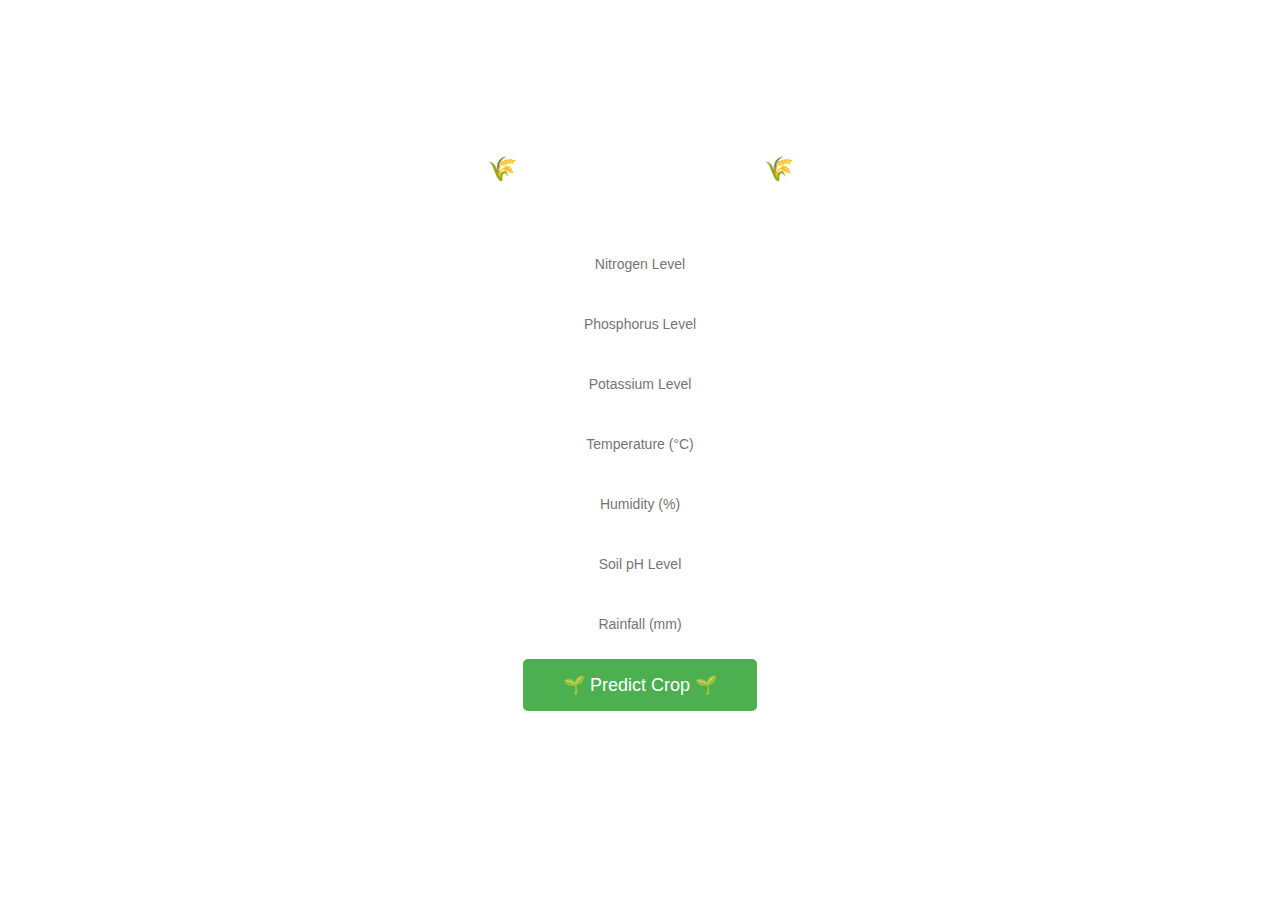
<file: index.html>
<!DOCTYPE html>
<html lang="en">
<head>
    <meta charset="UTF-8">
    <title>Crop Prediction Model</title>
    <link href="https://fonts.googleapis.com/css?family=Pacifico|Arimo|Hind:300|Open+Sans+Condensed:300" rel="stylesheet">
    <link rel="stylesheet" href="style.css">
</head>

<body>
    <div class="overlay"></div>
    <div class="container">
        <h1>🌾 Crop Prediction Model 🌾</h1>
        <p>Enter the required values to predict the best crop for your land.</p>
        <form action="{{ url_for('predict') }}" method="post">
            <input type="text" name="Nitrogen" placeholder="Nitrogen Level" required />
            <input type="text" name="Phosphorus" placeholder="Phosphorus Level" required />
            <input type="text" name="Potassium" placeholder="Potassium Level" required />
            <input type="text" name="temperature" placeholder="Temperature (°C)" required />
            <input type="text" name="humidity" placeholder="Humidity (%)" required />
            <input type="text" name="pH" placeholder="Soil pH Level" required />
            <input type="text" name="rainfall" placeholder="Rainfall (mm)" required />
            <button type="submit">🌱 Predict Crop 🌱</button>
        </form>
       
    </div>
</body>
</html>
</file>
<file: style.css>
/* General Styles */
body {
    background: url("https://img.freepik.com/premium-photo/close-up-crops-field-against-sky_1048944-28370169.jpg?w=360") no-repeat center center fixed;
    background-size: cover;
    font-family: 'Arimo', sans-serif;
    color: white;
    text-align: center;
    margin: 0;
    padding: 0;
}

/* Removed dark overlay background */
/* .overlay {
    display: none;
} */

/* Container */
.container {
    position: relative;
    max-width: 500px;
    margin: 100px auto;
    padding: 30px;
    background: rgba(255, 255, 255, 0.15); /* lighter and no dark shadow */
    border-radius: 15px;
}

/* Heading */
h1 {
    font-family: 'Pacifico', cursive;
    font-size: 24px;
    margin-bottom: 10px;
}

/* Input Labels */
label {
    display: block;
    margin-top: 15px;
    font-weight: bold;
    text-align: left;
    margin-left: 10%;
    color: white;
}

/* Input Fields */
input {
    width: 80%;
    padding: 12px;
    margin: 5px 0 15px;
    border: none;
    border-radius: 5px;
    font-size: 14px;
    text-align: center;
    transition: 0.3s;
}

input:focus {
    outline: none;
    background: rgba(255, 255, 255, 0.8);
}

/* Button */
button {
    background: #4CAF50;
    color: white;
    padding: 15px 40px;
    font-size: 18px;
    border: none;
    border-radius: 5px;
    cursor: pointer;
    transition: 0.3s;
}

button:hover {
    background: #45a049;
    transform: scale(1.05);
}

/* Prediction Result */
.prediction {
    color: black; /* Change this to desired color */
    font-size: 22px;
    font-weight: bold;
    margin-top: 20px;
    background: rgba(255, 255, 255, 0.6);
    padding: 10px;
    border-radius: 8px;
}
</file>
